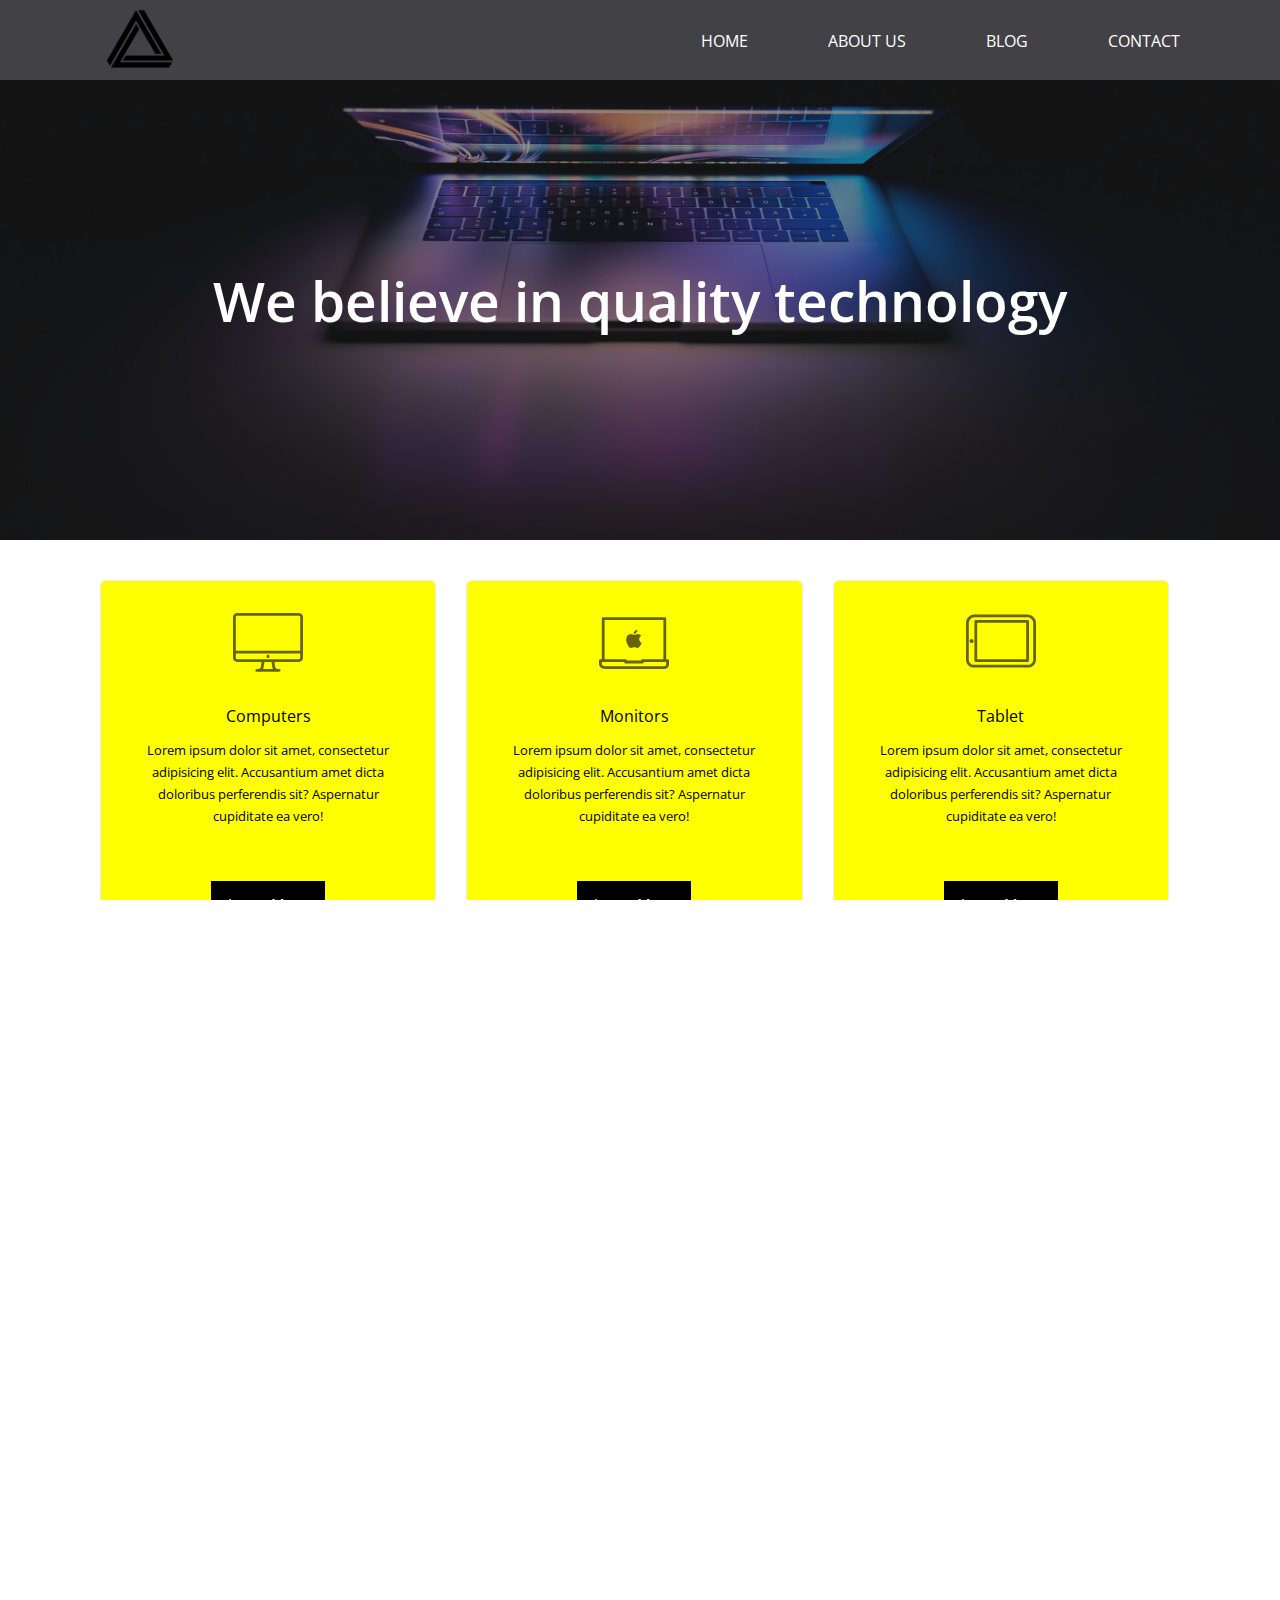
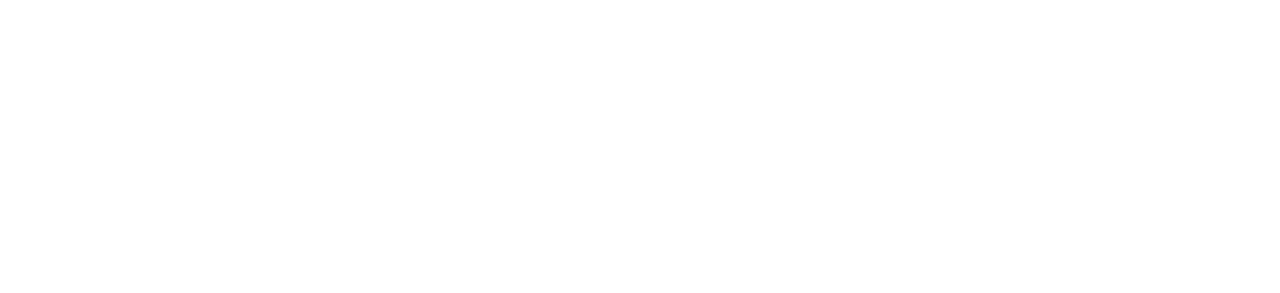
<file: index.html>
<!DOCTYPE html>
<html lang="en">
<head>
    <meta charset="UTF-8"> 
    <meta name="viewport" content="width=device-width, initial-scale=1.0">
    <meta http-equiv="X-UA-Compatible" content="ie=edge">
    <title>UltraDev2.0 | Home</title>
    <link rel="stylesheet" href="https://cdn.jsdelivr.net/npm/bootstrap@4.5.3/dist/css/bootstrap.min.css" integrity="sha384-TX8t27EcRE3e/ihU7zmQxVncDAy5uIKz4rEkgIXeMed4M0jlfIDPvg6uqKI2xXr2" crossorigin="anonymous">
    <link href="https://fonts.googleapis.com/css2?family=Open+Sans:wght@400;700&display=swap" rel="stylesheet">
    <link rel="stylesheet" type="text/css" href="css/main.css" >
</head>

<body>

   <!-- Header -->
    <header class="header">
        <div class="container" >
            <div class="header_body">
                    <a href="./index.html" class="header_logo">
                    <img src="./img/logo/logo.png" alt="logo" title="UltraDev logo">
                    </a>
                    <div class="header_burger">
                        <span></span>
                    </div>
                    <nav class="header_menu">
                        <ul class="header_list">
                            <li>
                                <a href="./index.html" class="header_link">HOME</a>
                            </li>
                            <li>
                                <a href="./about.html" class="header_link">ABOUT US</a>
                            </li>
                            <li>
                              <a href="./blog.html" class="header_link">BLOG</a>
                            </li>
                            <li>
                              <a href="./contact.html" class="header_link">CONTACT</a> 
                            </li>
                        </ul>
                    </nav>
            </div>
        </div>
    </header>

    <!-- Hero Section -->
    <section class="hero hero-sm" title="baner-img" style="background-image: url('./img/banner_img/top-slide.jpg')">
        <div class="container">
          <h1 class="mb-0">We believe in quality technology</h1>
        </div>
      </section>

    <main> 
        
     <!-- Services Section -->
     <section class="content">
        <div class="container">
          <div class="services">
            <div class="service-col">
              <div class="service">
                <img src="./img/service_img/icons8-imac.svg" alt="monitor" title="monitor">
                <h4>Computers</h4>
                <p>Lorem ipsum dolor sit amet, consectetur adipisicing elit. Accusantium amet dicta doloribus perferendis sit? Aspernatur cupiditate ea vero!</p>
                <a href="#" title="Learn More">Learn More</a>
              </div>
            </div>
  
            <div class="service-col">
              <div class="service">
                <img src="./img/service_img/icons8-macbook.svg" alt="laptop" title="laptop">
                <h4>Monitors</h4>
                <p>Lorem ipsum dolor sit amet, consectetur adipisicing elit. Accusantium amet dicta doloribus perferendis sit? Aspernatur cupiditate ea vero!</p>
                <a href="#">Learn More</a>
              </div>
            </div>
  
            <div class="service-col">
              <div class="service">
                <img src="./img/service_img/icons8-ipad.svg" alt="tablet" title="tablet">
                <h4>Tablet</h4>
                <p>Lorem ipsum dolor sit amet, consectetur adipisicing elit. Accusantium amet dicta doloribus perferendis sit? Aspernatur cupiditate ea vero!</p>
                <a href="#">Learn More</a>
              </div>
            </div>
  
          </div>
        </div>
 </section>   
         
    <!-- Split Section -->
    <section class="section-padding section-grey">
        <div class="container">
          <div class="split-section">
            <div class="split-section__text">
              <h2>The all-in-one for all.</h2>
              <p class="lead">If you can dream it, you can do it on iMac. It’s beautifully designed, incredibly intuitive, and packed with powerful tools that let you take any idea to the next level. And the new 27-inch model elevates the experience in every way, with faster processors and graphics, expanded memory and storage, enhanced audio and video capabilities, and an even more stunning Retina 5K display. It’s the desktop that does it all — better and faster than ever.</p>
              <a href="#">Learn More</a>
            </div>
            <div class="split-section__image">
              <img src="./img/split/split_1.jpeg" alt="laptop" title="laptop" class="img-shadow img-rounded">
            </div>
          </div>
        </div>
      </section>


    <!-- Slider section -->
    <section class="brand-slider">
		<h4>OUR CLIENTS</h4>
		<p>Who's the best Trust Us</p>  
	<div class="owl-carousel">
			<div><img src="./img/slider/nike-3.svg" alt="nike-logo" title="nike"></div>
			<div><img src="./img/slider/mercedes-benz-9.svg" alt="mercedes-benz-logo" title="mercedes"></div>
			<div><img src="img/slider/viber-3.svg" alt="viber-logo" title="viber"></div>
			<div><img src="img/slider/netflix-1.svg" alt="netflix-logo" title="netflix"></div>
			<div><img src="img/slider/atom.svg" alt="atom-logo" title="atom"></div>
			<div><img src="img/slider/cat.svg" alt="cat-logo" title="cat"></div>
			<div><img src="img/slider/lego-2.svg" alt="lego-logo" title="lego"></div>
			<div><img src="img/slider/mcdonald-s-15.svg" alt="mcdonald-logo" title="mcdonald"></div>
		</div>
	</section> 
    </main> 
    
    <!-- Footer -->
  <footer>
    <div class="container">
      <div class="footer-row">
        <small class="footer-copyright">© 2020 UltraDev — All Rights Reserved</small>
        <ul class="footer-social">
          <li>
            <a href="#">
              <img src="./img/footer_img/facebook.svg" alt="UltraDev on Facebook" title="Facebook">
            </a>
          </li>
          <li>
            <a href="#">
              <img src="./img/footer_img/instagram.svg" alt="UltraDev on Instagram" title="Instagram">
            </a>
          </li>
          <li>
            <a href="#">
              <img src="./img/footer_img/youtube.svg" alt="UltraDev on Youtube" title="Youtube">
            </a>
          </li>
          <li>
            <a href="#">
              <img src="./img/footer_img/twitter.svg" alt="UltraDev on Twitter" title="Twitter">
            </a>
          </li>
        </ul>
      </div>
    </div>
  </footer>
    
    
        
    <script src="https://code.jquery.com/jquery-3.5.1.slim.min.js"></script>
    <script src="https://ajax.googleapis.com/ajax/libs/jquery/2.2.2/jquery.min.js"></script>
    <script src="./js/owlcarousel/slick.min.js"></script>
    <script src="js/main.js"></script>

</body>
</html>
</file>
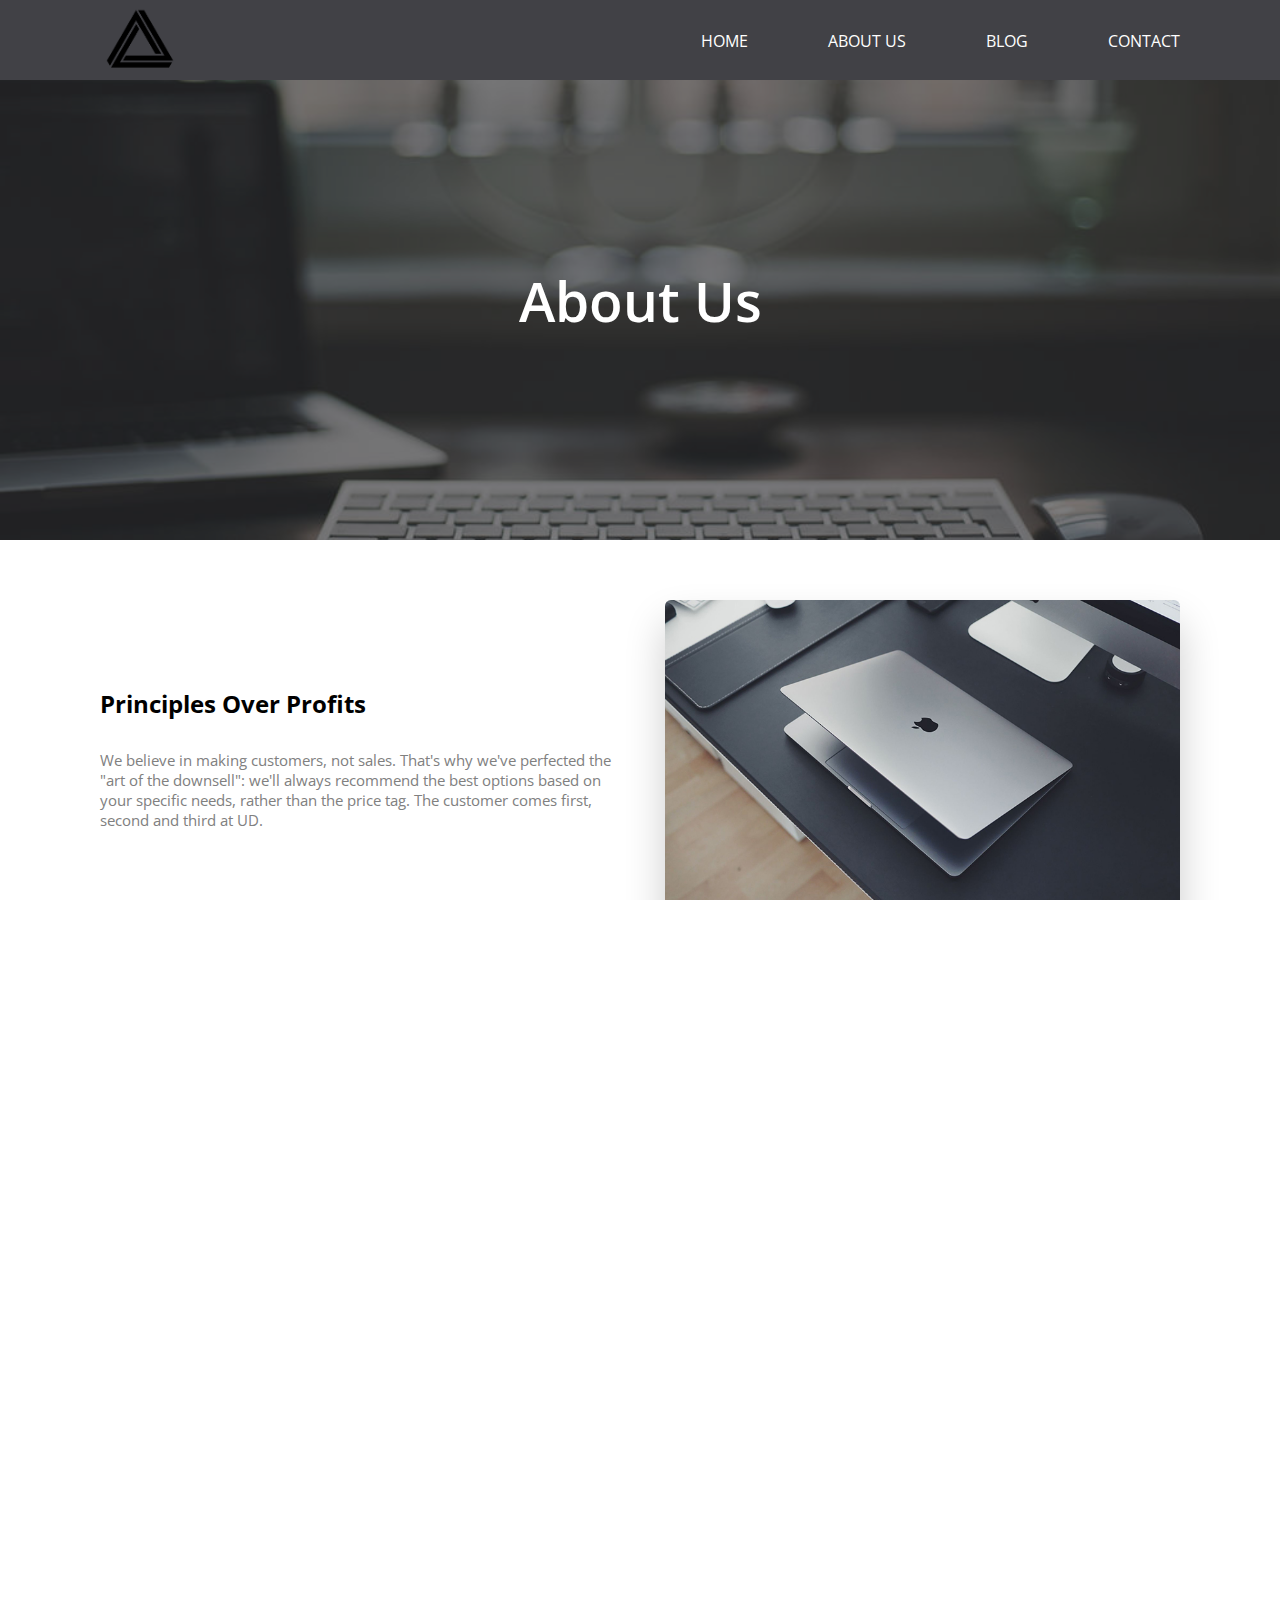
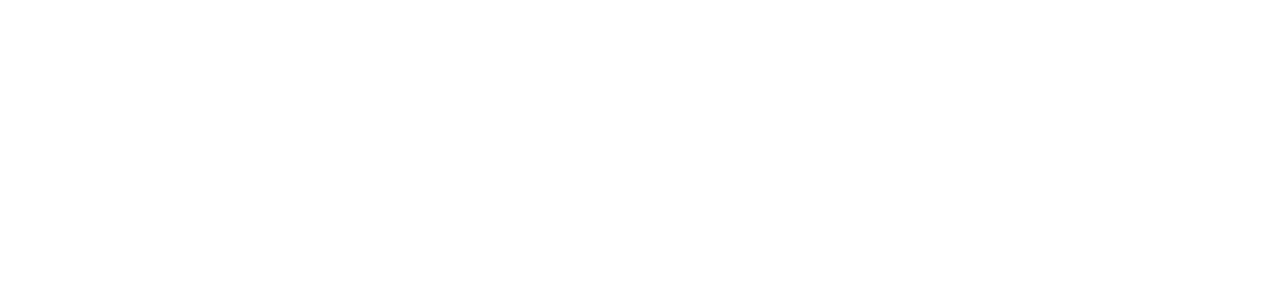
<file: about.html>
<!DOCTYPE html>
<html lang="en">
<head>
    <meta charset="UTF-8"> 
    <meta name="viewport" content="width=device-width, initial-scale=1.0">
    <meta http-equiv="X-UA-Compatible" content="ie=edge">
    <title>UltraDev2.0 | About Us</title>
    <link rel="stylesheet" href="https://cdn.jsdelivr.net/npm/bootstrap@4.5.3/dist/css/bootstrap.min.css" integrity="sha384-TX8t27EcRE3e/ihU7zmQxVncDAy5uIKz4rEkgIXeMed4M0jlfIDPvg6uqKI2xXr2" crossorigin="anonymous">
    <link href="https://fonts.googleapis.com/css2?family=Open+Sans:wght@400;700&display=swap" rel="stylesheet">
    <link rel="stylesheet" type="text/css" href="css/main.css" >
</head>

<body>

    <!-- Header -->
    <header class="header">
        <div class="container" >
            <div class="header_body">
                    <a href="./index.html" class="header_logo">
                    <img src="img/logo/logo.png" alt="logo" title="UltraDev logo">
                    </a>
                    <div class="header_burger">
                        <span></span>
                    </div>
                    <nav class="header_menu">
                        <ul class="header_list" >
                            <li>
                                <a href="./index.html" class="header_link">HOME</a>
                            </li>
                            <li>
                                <a href="./about.html" class="header_link">ABOUT US</a>
                            </li>
                            <li>
                                <a href="./blog.html" class="header_link">BLOG</a> 
                            </li>
                            <li>
                                <a href="./contact.html" class="header_link">CONTACT</a>
                            </li>
                        </ul>
                    </nav>
            </div>
        </div>
    </header>

    <main>

        <!-- Hero Section -->
        <section class="hero hero-sm" title="baner-img" style="background-image: url('img/banner_img/about-slide.jpg')">
          <div class="container">
            <h1 class="mb-0">About Us</h1>
          </div>
        </section>
    
        <!-- Split Section -->
        <section class="section-padding">
          <div class="container">
            <div class="split-section">
              <div class="split-section__text">
                <h2>Principles Over Profits</h2>
                <p class="lead">We believe in making customers, not sales. That's why we've perfected the "art of the downsell": we'll always recommend the best options based on your specific needs, rather than the price tag. The customer comes first, second and third at UD.</p>
              </div>
              <div class="split-section__image">
                <img src="img/split/split_2.jpg" title="laptop" alt="laptop" class="img-shadow img-rounded">
              </div>
            </div>
          </div>
        </section>
    
        <!-- Split Section -->
        <section class="section-padding">
          <div class="container">
            <div class="split-section">
              <div class="split-section__image">
                <img src="img/split/split_3.jpg" title="iMac" alt="iMac" class="img-shadow img-rounded">
              </div>
              <div class="split-section__text">
                <h2>Whatever You Need, We've Got It</h2>
                <p class="lead">With nearly half a million items in stock, every day, our selection is legendary and that's made us a trusted resource for photographers, musicians and creative professionals around the world for decades. Choose from 11+ football fields' worth of leading-edge technology plus hard-to-find rarities. You might even find a bona fide electronics collectible in our Used Deptartment!.</p>
              </div>
            </div>
          </div>
        </section>

        <!-- Split Section -->
        <section class="section-padding">
          <div class="container">
            <div class="split-section">
              <div class="split-section__text">
                <h2>Family Affair</h2>
                <p class="lead">Even though we command a global reach, UD still retains the feel of a small, neighborhood mom & pop shop. We are a proud, family owned business built on the pillars of honesty and treating people right.</p>
              </div>
              <div class="split-section__image">
                <img src="img/split/split_5.jpg" title="laptop" alt="laptop" class="img-shadow img-rounded">
              </div>
            </div>
          </div>
        </section>
    
      </main>

      <!-- Footer -->
  <footer>
    <div class="container">
      <div class="footer-row">
        <small class="footer-copyright">© 2020 UltraDev — All Rights Reserved</small>
        <ul class="footer-social">
          <li>
            <a href="#">
              <img src="./img/footer_img/facebook.svg" alt="UltraDev on Facebook" title="Facebook">
            </a>
          </li>
          <li>
            <a href="#">
              <img src="./img/footer_img/instagram.svg" alt="UltraDev on Instagram" title="Instagram">
            </a>
          </li>
          <li>
            <a href="#">
              <img src="./img/footer_img/youtube.svg" alt="UltraDev on Youtube" title="Youtube">
            </a>
          </li>
          <li>
            <a href="#">
              <img src="./img/footer_img/twitter.svg" alt="UltraDev on Twitter" title="Twitter">
            </a>
          </li>
        </ul>
      </div>
    </div>
  </footer>
        
    

        
        
    <script src="https://code.jquery.com/jquery-3.5.1.slim.min.js"></script>
    <script src="https://ajax.googleapis.com/ajax/libs/jquery/2.2.2/jquery.min.js"></script>
    <script src="./js/owlcarousel/slick.min.js"></script>
    <script src="js/main.js"></script>
</body>
</html>
</file>
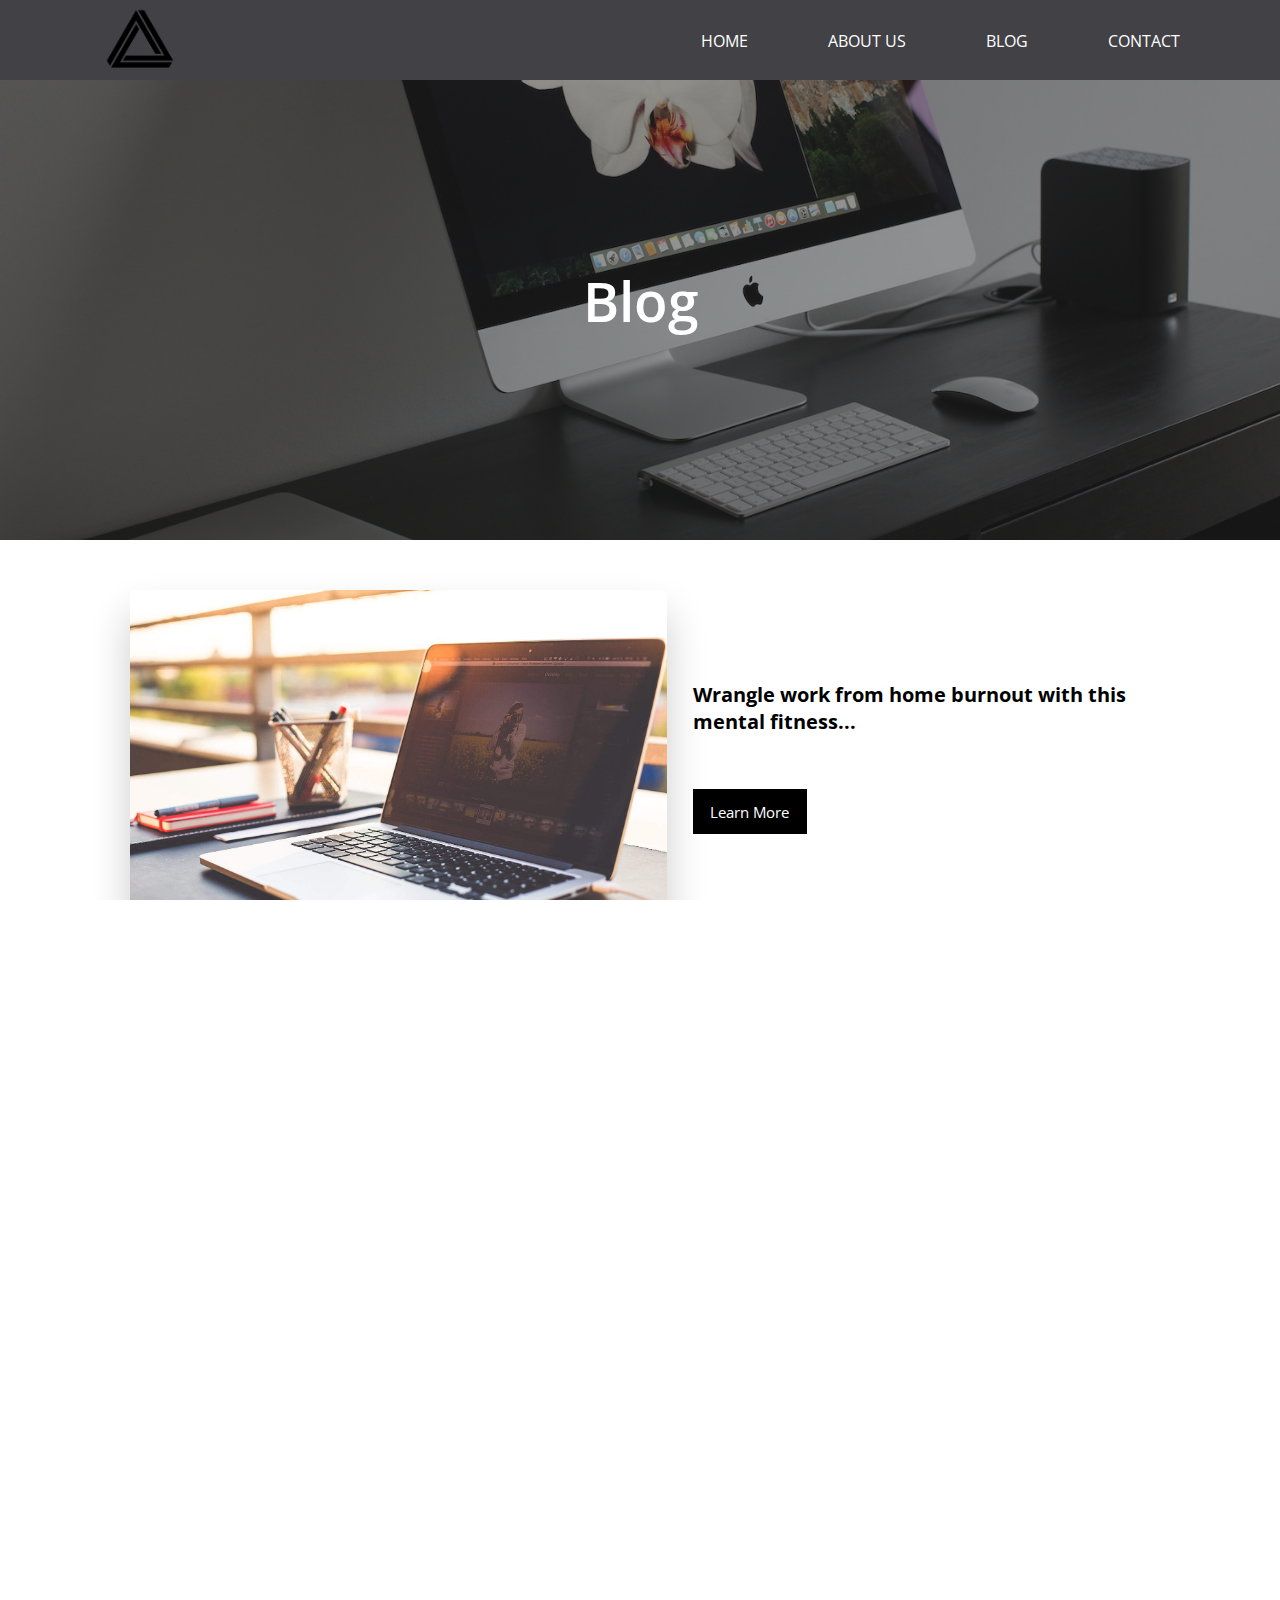
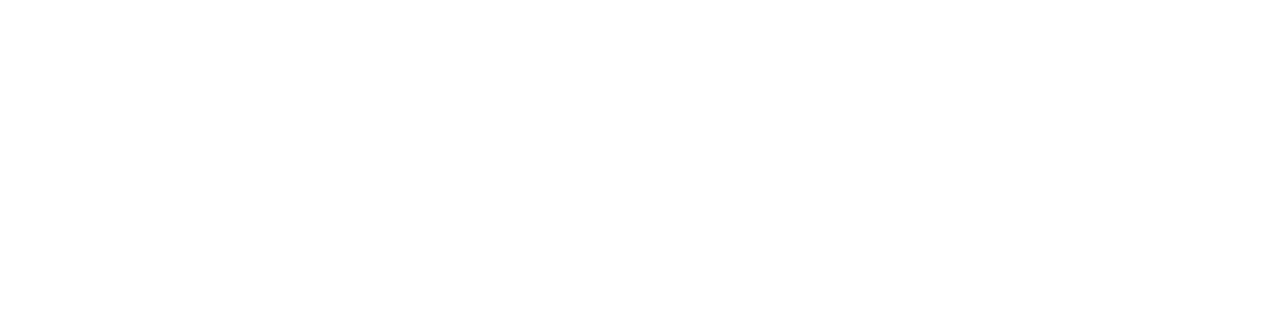
<file: blog.html>
<!DOCTYPE html>
<html lang="en">
<head>
    <meta charset="UTF-8"> 
    <meta name="viewport" content="width=device-width, initial-scale=1.0">
    <meta http-equiv="X-UA-Compatible" content="ie=edge">
    <title>UltraDev2.0 | Blog</title>
    <link rel="stylesheet" href="https://cdn.jsdelivr.net/npm/bootstrap@4.5.3/dist/css/bootstrap.min.css" integrity="sha384-TX8t27EcRE3e/ihU7zmQxVncDAy5uIKz4rEkgIXeMed4M0jlfIDPvg6uqKI2xXr2" crossorigin="anonymous">
    <link href="https://fonts.googleapis.com/css2?family=Open+Sans:wght@400;700&display=swap" rel="stylesheet">
    <link rel="stylesheet" type="text/css" href="css/main.css" >
</head>

<body>

    <!-- Header -->
    <header class="header">
        <div class="container">
            <div class="header_body">
                    <a href="./index.html" class="header_logo">
                    <img src="img/logo/logo.png" alt="logo" title="UltraDev logo">
                    </a>
                    <div class="header_burger">
                        <span></span>
                    </div>
                    <nav class="header_menu">
                        <ul class="header_list" >
                            <li>
                                <a href="./index.html" class="header_link">HOME</a>
                            </li>
                            <li>
                                <a href="./about.html" class="header_link">ABOUT US</a>
                            </li>
                            <li>
                                <a href="./blog.html" class="header_link">BLOG</a> 
                            </li>
                            <li>
                                <a href="./contact.html" class="header_link">CONTACT</a>
                            </li>
                        </ul>
                    </nav>
            </div>
        </div>
    </header>

    <main>

        <!-- Hero Section -->
        <section class="hero hero-sm" title="baner-img" style="background-image: url('img/banner_img/blog-slide.jpg')">
          <div class="container">
            <h1 class="mb-0">Blog</h1>
          </div>
        </section>

        <!-- Blog -->
          <div class="container">
            <div class="split-section-blog">
              <div class="split-section__image-blog">
                <img src="./img/blog/blog_7.jpg" alt="news" title="news" class="img-shadow img-rounded">
              </div>
              <div class="split-section__text-blog">
                <h2>Wrangle work from home burnout with this mental fitness...</h2>
                <div class="accordeon">
                  <div class="ac-body">
                     According to global employment site, Monster, over two-thirds of employees are currently experiencing burnout-like signs.
                  </div>
                  <div class="acc-head">
                  Learn More 
                  </div>
                </div>
              </div>
            </div>
          </div>
                 
          <div class="container">
            <div class="split-section-blog">
              <div class="split-section__image-blog">
                <img src="./img/blog/blog_6.jpeg" alt="news" title="news" class="img-shadow img-rounded">
              </div>
              <div class="split-section__text-blog">
                <h2>Backup all of your files into the cloud with this Dropbox...</h2>
                <div class="accordeon">
                  <div class="ac-body">
                    If you haven't had your computer's hard drive fail, consider yourself lucky. Take that extra step just in case with Degoo's. 
                  </div>
                  <div class="acc-head">
                  Learn More 
                  </div>
                </div>
              </div>
            </div>
          </div>
                
          <div class="container">
            <div class="split-section-blog">
              <div class="split-section__image-blog">
                <img src="./img/blog/blog_2.jpg" alt="news" title="news" class="img-shadow img-rounded">
              </div>
              <div class="split-section__text-blog">
                <h2>Twitter engineer shares 5 tips on how to ace coding interviews...</h2>
                <div class="accordeon">
                  <div class="ac-body">
                    Coding interviews are a daunting experience. You interview for your dream job, and a random stranger asks you to think on. 
                  </div>
                  <div class="acc-head">
                  Learn More 
                  </div>
                </div>
              </div>
            </div>
          </div>
        
      </main>

  <!-- Footer -->
  <footer>
    <div class="container">
      <div class="footer-row">
        <small class="footer-copyright">© 2020 UltraDev — All Rights Reserved</small>
        <ul class="footer-social">
          <li>
            <a href="#">
              <img src="./img/footer_img/facebook.svg" alt="UltraDev on Facebook" title="Facebook">
            </a>
          </li>
          <li>
            <a href="#">
              <img src="./img/footer_img/instagram.svg" alt="UltraDev on Instagram" title="Instagram">
            </a>
          </li>
          <li>
            <a href="#">
              <img src="./img/footer_img/youtube.svg" alt="UltraDev on Youtube" title="Youtube">
            </a>
          </li>
          <li>
            <a href="#">
              <img src="./img/footer_img/twitter.svg" alt="UltraDev on Twitter" title="Twitter">
            </a>
          </li>
        </ul>
      </div>
    </div>
  </footer>
        
    

        
        
    <script src="https://code.jquery.com/jquery-3.5.1.slim.min.js"></script>
    <script src="https://ajax.googleapis.com/ajax/libs/jquery/2.2.2/jquery.min.js"></script>
    <script src="./js/owlcarousel/slick.min.js"></script>
    <script src="js/main.js"></script>
</body>
</html>
</file>
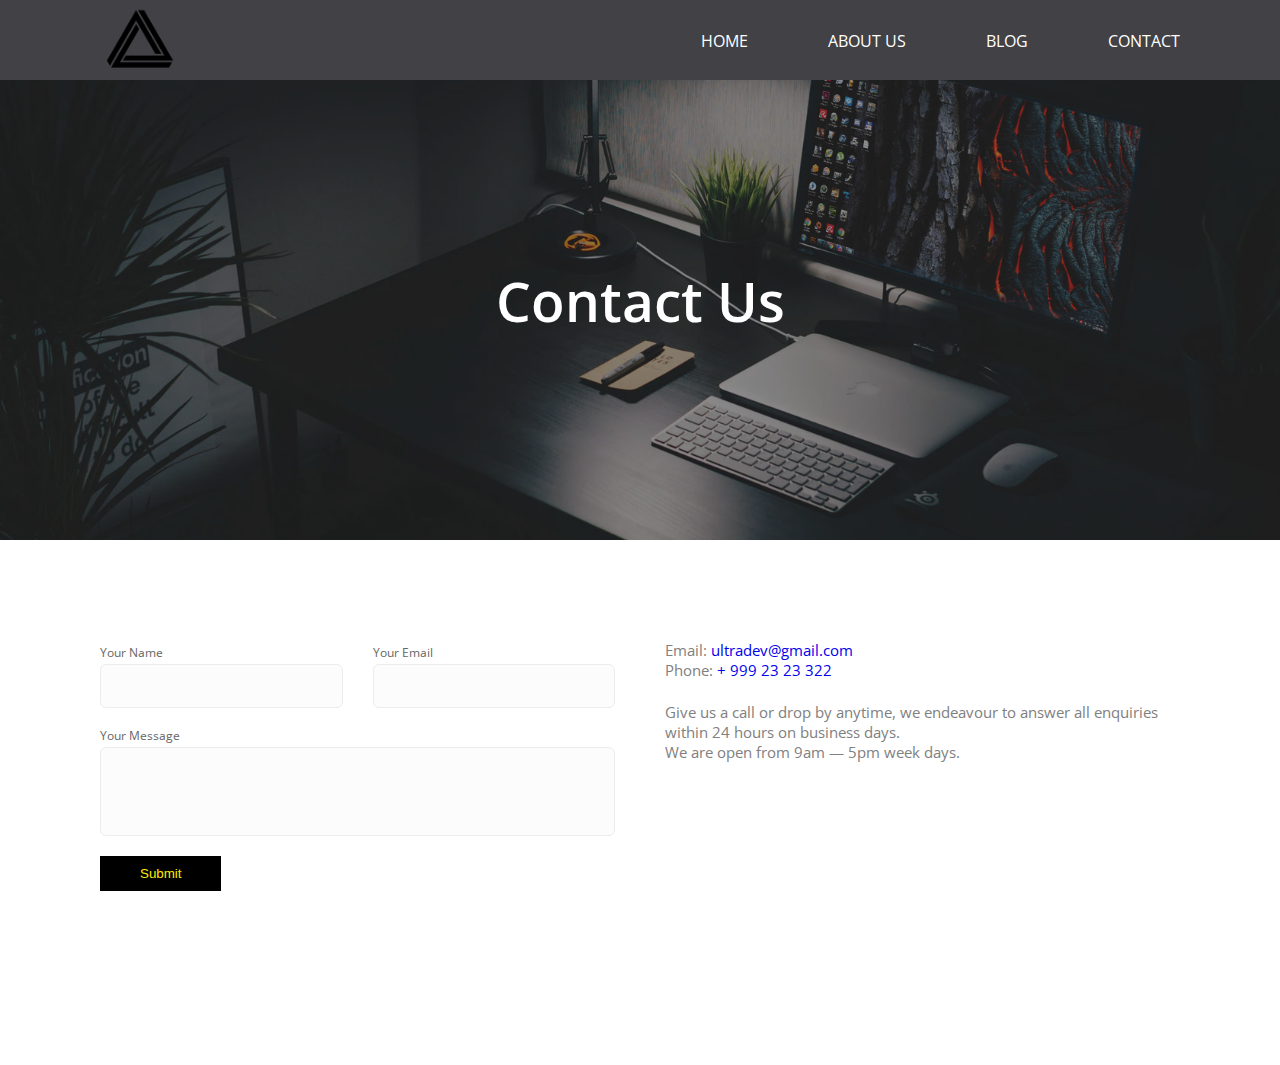
<file: contact.html>
<!DOCTYPE html>
<html lang="en">
<head>
    <meta charset="UTF-8"> 
    <meta name="viewport" content="width=device-width, initial-scale=1.0">
    <meta http-equiv="X-UA-Compatible" content="ie=edge">
    <title>UltraDev2.0 | Contact</title>
    <link rel="stylesheet" href="https://cdn.jsdelivr.net/npm/bootstrap@4.5.3/dist/css/bootstrap.min.css" integrity="sha384-TX8t27EcRE3e/ihU7zmQxVncDAy5uIKz4rEkgIXeMed4M0jlfIDPvg6uqKI2xXr2" crossorigin="anonymous">
    <link href="https://fonts.googleapis.com/css2?family=Open+Sans:wght@400;700&display=swap" rel="stylesheet">
    <link rel="stylesheet" type="text/css" href="css/main.css" >
</head>

<body>
    <!-- Header -->
    <header class="header">
        <div class="container" >
            <div class="header_body">
                    <a href="./index.html" class="header_logo">
                    <img src="./img/logo/logo.png" alt="logo" title="UltraDev logo">
                    </a>
                    <div class="header_burger">
                        <span></span>
                    </div>
                    <nav class="header_menu">
                        <ul class="header_list" >
                            <li>
                                <a href="./index.html" class="header_link">HOME</a>
                            </li>
                            <li>
                                <a href="./about.html" class="header_link">ABOUT US</a>
                            </li>
                            <li>
                                <a href="./blog.html" class="header_link">BLOG</a>
                            </li>
                            <li>
                                <a href="./contact.html" class="header_link">CONTACT</a>
                            </li>
                        </ul>
                    </nav>
            </div>
        </div>
    </header>

    <!-- Hero Section -->
    <section class="hero hero-sm" title="baner-img" style="background-image: url('./img/banner_img/contact-slide.jpg')">
      <div class="container">
        <h1 class="mb-0">Contact Us</h1>
      </div>
    </section>

    <!-- Form and text -->
    <section class="section-padding">
        <div class="container">
          <div class="contact-form">
            <div class="contact-form__form">
              <form action="http://fe.it-academy.by/TestForm.php" class="form-layout">
                <div class="form-col-50">
                  <label for="contact-name">Your Name</label>
                  <input type="text" class="form-control" name="contact-name" id="contact-name">
                </div>
                <div class="form-col-50">
                  <label for="contact-email">Your Email</label>
                  <input type="email" class="form-control" name="contact-email" id="contact-email">
                </div>
                <div class="form-col">
                  <label for="contact-message">Your Message</label>
                  <textarea class="form-control"
                            name="contact-message"
                            id="contact-message"
                            rows="4"></textarea>
                </div>
                <div class="form-col">
                  <button class="btn btn-primary" type="submit">
                    Submit
                  </button>
                </div>
              </form>
            </div>
            <div class="contact-form__info">
              <p class="lead">Email: <a href="mailto:webdev@gmail.com">ultradev@gmail.com</a></p>
              <p class="lead">Phone: <a href="tel:+9222323322">+ 999 23 23 322</a></p>
              <br>
              <p class="lead">Give us a call or drop by anytime, we endeavour to answer all enquiries within 24 hours on business days.</p>
              <p class="lead">We are open from 9am — 5pm week days.</p>
            </div>
          </div>
        </div>
      </section>
      
    <!-- Footer -->
  <footer>
    <div class="container">
      <div class="footer-row">
        <small class="footer-copyright">© 2020 UltraDev — All Rights Reserved</small>
        <ul class="footer-social">
          <li>
            <a href="#">
              <img src="./img/footer_img/facebook.svg" alt="UltraDev on Facebook" title="Facebook">
            </a>
          </li>
          <li>
            <a href="#">
              <img src="./img/footer_img/instagram.svg" alt="UltraDev on Instagram" title="Instagram">
            </a>
          </li>
          <li>
            <a href="#">
              <img src="./img/footer_img/youtube.svg" alt="UltraDev on Youtube" title="Youtube">
            </a>
          </li>
          <li>
            <a href="#">
              <img src="./img/footer_img/twitter.svg" alt="UltraDev on Twitter" title="Twitter">
            </a>
          </li>
        </ul>
      </div>
    </div>
  </footer>   
    

        
        
  <script src="https://code.jquery.com/jquery-3.5.1.slim.min.js"></script>
  <script src="https://ajax.googleapis.com/ajax/libs/jquery/2.2.2/jquery.min.js"></script>
  <script src="./js/owlcarousel/slick.min.js"></script>
  <script src="js/main.js"></script>
</body>
</html>
</file>
<file: css/main.css>
/*
* Prefixed by https://autoprefixer.github.io
* PostCSS: v7.0.29,
* Autoprefixer: v9.7.6
* Browsers: last 4 version
*/

html {
   min-width: 320px;
}

*,
*:before,
*:after {
   padding: 0;
   margin: 0;
   border: 0;
   -webkit-box-sizing: border-box;
   box-sizing: border-box;
}

html,
body {
   height: 100%;
   font-family: "Open Sans", sans-serif;
   overflow-x: hidden;
}
img {
   max-width: 100%;
}

.mb-0 {
   margin-bottom: 0 !important;
}

main {
   -webkit-box-flex: 1;
   -ms-flex: 1;
   flex: 1;
}

textarea {
   max-width: 100%;
   min-width: 100%;
   max-height: 200px;
   min-height: 50px;
   resize: none;
}

/* Header*/
.container {
   max-width: 1100px;
   margin: 0 auto;
   padding: 0px 10px;
}

.header {
   position: fixed;
   width: 100%;
   top: 0;
   left: 0;
   z-index: 50;
}

.header:before {
   content: "";
   position: absolute;
   left: 0;
   top: 0;
   width: 100%;
   height: 100%;
   background-color: #414146;
   z-index: 2;
}
.header_body {
   position: relative;
   display: -webkit-box;
   display: -ms-flexbox;
   display: flex;
   -webkit-box-pack: justify;
   -ms-flex-pack: justify;
   justify-content: space-between;
   height: 80px;
   text-align: center;
}

.header_logo {
   -webkit-box-flex: 0;
   -ms-flex: 0 0 80px;
   flex: 0 0 80px;
   position: relative;
   z-index: 3;
}

.header_logo img {
   max-width: 100%;
   display: block;
   margin: 5px 0px 0px 0px;
}

.header_burger {
   display: none;
}

.header_list {
   display: -webkit-box;
   display: -ms-flexbox;
   display: flex;
   position: relative;
   z-index: 2;
}

.header_list li {
   list-style: none;
   margin: 30px 0px 0px 80px;
}

.header_link {
   color: #fff;
   text-transform: uppercase;
   text-decoration: none !important;
}

.header_link:hover {
   color: yellow;
   -webkit-transition: 1s;
   -o-transition: 1s;
   transition: 1s;
}

@media (max-width: 767px) {
   body.lock {
      overflow: hidden;
   }

   .header_body {
      height: 50px;
   }
   .header_logo {
      -webkit-box-flex: 0;
      -ms-flex: 0 0 60px;
      flex: 0 0 60px;
   }

   .header_logo img {
      margin: -2px 0px 0px 0px;
   }

   .header_burger {
      display: block;
      position: relative;
      width: 30px;
      height: 20px;
      position: relative;
      margin-top: 15px;
      z-index: 3;
      cursor: pointer;
   }
   .header_burger span {
      position: absolute;
      background-color: #000000;
      left: 0;
      width: 100%;
      height: 2px;
      top: 9px;
      -webkit-transition: all 0.3s ease 0s;
      -o-transition: all 0.3s ease 0s;
      transition: all 0.3s ease 0s;
   }
   .header_burger:before,
   .header_burger:after {
      content: "";
      background-color: #000000;
      position: absolute;
      width: 100%;
      height: 2px;
      left: 0;
      -webkit-transition: all 0.3s ease 0s;
      -o-transition: all 0.3s ease 0s;
      transition: all 0.3s ease 0s;
   }
   .header_burger:before {
      top: 0;
   }
   .header_burger:after {
      bottom: 0;
   }

   .header_burger.active span {
      -webkit-transform: scale(0);
      -ms-transform: scale(0);
      transform: scale(0);
   }

   .header_burger.active:before {
      -webkit-transform: rotate(45deg);
      -ms-transform: rotate(45deg);
      transform: rotate(45deg);
      top: 9px;
   }

   .header_burger.active:after {
      -webkit-transform: rotate(-45deg);
      -ms-transform: rotate(-45deg);
      transform: rotate(-45deg);
      bottom: 9px;
   }

   .header_menu {
      position: fixed;
      top: -100%;
      left: 0;
      width: 100%;
      height: 100%;
      overflow: auto;
      -webkit-transition: all 0.3s ease 0s;
      -o-transition: all 0.3s ease 0s;
      transition: all 0.3s ease 0s;
      background-color: rebeccapurple;
      padding: 70px 10px 20px 10px;
   }

   .header_menu.active {
      top: 0;
   }

   .header_list {
      display: block;
   }

   .header_list li {
      margin: 0px 0px 20px 0px;
   }
   .header_link {
      font-size: 24px;
      color: #fff;
   }
   .header_link:hover {
      color: yellow;
      -webkit-transition: 1s;
      -o-transition: 1s;
      transition: 1s;
   }
}

/* Hero */
.hero {
   position: relative;
   display: -webkit-box;
   display: -ms-flexbox;
   display: flex;
   -webkit-box-align: center;
   -ms-flex-align: center;
   align-items: center;
   min-height: 70vh;
   padding-top: 80px;
   padding-bottom: 80px;
   text-align: center;
   background-size: cover;
   background-position: center;
}

.hero.hero-sm {
   min-height: 60vh;
}

.hero:before {
   content: "";
   position: absolute;
   left: 0;
   top: 0;
   width: 100%;
   height: 100%;
   background-color: #252525;
   opacity: 0.5;
}

.hero .container {
   position: relative;
   max-width: 1200px;
}

.hero h1 {
   margin-bottom: 24px;
   color: #fff;
   font-size: 55px;
   font-weight: 600;
   margin-top: 60px;
}

/* Services */
.services {
   display: -webkit-box;
   display: -ms-flexbox;
   display: flex;
   -webkit-box-align: center;
   -ms-flex-align: center;
   align-items: center;
   -ms-flex-wrap: wrap;
   flex-wrap: wrap;
   text-align: center;
   margin-left: -15px;
   margin-right: -15px;
   margin-top: 40px;
}

.service-col {
   max-width: 100%;
   width: 100%;
   padding-left: 15px;
   padding-right: 15px;
}

.service-col .service a,
.acc-head {
   display: inline-block;
   background: #000000;
   color: #fff;
   font-size: 15px;
   padding: 13px 18px 12px 17px;
   margin-top: 24px;
   margin-bottom: 20px;
   text-decoration: none;
   cursor: pointer;
}

.service {
   padding: 25px;
   border: 1px solid #ececec;
   border-radius: 6px;
   background-color: yellow;
   margin-bottom: 20px;
}

.ac-body {
   display: none;
}

.service img {
   opacity: 0.6;
   max-width: 70px;
   margin-bottom: 24px;
}

.service h4 {
   font-weight: 400;
   margin-bottom: 12px;
}

.service p {
   max-width: 280px;
   margin: 0 auto 30px auto;
   font-size: 13px;
   line-height: 1.7;
}

@media (min-width: 768px) {
   .service-col {
      max-width: 33%;
      width: 100%;
      margin-bottom: 30px;
   }
}

/* Split Section */
.split-section {
   display: -webkit-box;
   display: -ms-flexbox;
   display: flex;
   -webkit-box-align: center;
   -ms-flex-align: center;
   align-items: center;
   -ms-flex-wrap: wrap;
   flex-wrap: wrap;
}

.split-section__image {
   -webkit-box-ordinal-group: 0;
   -ms-flex-order: -1;
   order: -1;
   margin-bottom: 40px;
   margin-top: 50px;
}

.split-section__image,
.split-section__text {
   max-width: 100%;
   width: 100%;
}

.split-section h2,
.split-section p {
   margin-bottom: 30px;
}

.container .split-section a {
   display: inline-block;
   background: #000000;
   color: #fff;
   font-size: 15px;
   padding: 13px 18px 12px 17px;
   margin-top: 24px;
   margin-bottom: 20px;
   text-decoration: none;
}

.section-grey {
   border-top: 1px solid #ebebeb;
   background-color: #fafafa;
   padding-bottom: 55px;
}

.img-shadow {
   -webkit-box-shadow: 0 23px 40px rgba(0, 0, 0, 0.2);
   box-shadow: 0 23px 40px rgba(0, 0, 0, 0.2);
}

.img-rounded {
   border-radius: 6px;
}

.split-section__image img {
   margin: 0 auto;
}

@media (min-width: 768px) {
   .split-section {
      margin-left: -25px;
      margin-right: -25px;
   }
   .split-section__image {
      -webkit-box-ordinal-group: initial;
      -ms-flex-order: initial;
      order: initial;
      margin-bottom: 0;
   }

   .container {
      margin: 0 auto;
   }
   .split-section__image,
   .split-section__text {
      max-width: 50%;
      width: 100%;
      padding-right: 25px;
      padding-left: 25px;
      margin-top: 60px;
   }
}

/* Slider */
.brand-slider {
   width: 90%;
   margin: 0 auto;
   text-align: center;
}

.brand-slider h4 {
   margin-top: 50px;
   background: #424147;
   padding: 0 8px;
   display: inline-block;
   color: #ffea00;
   font-size: 18px;
   margin-bottom: 40px;
}

.brand-slider p {
   font-size: 16px;
   color: #626165;
   margin-top: -5px;
   margin-bottom: 50px;
}

.slick-track {
   display: -webkit-box;
   display: -ms-flexbox;
   display: flex;
}

.slick-list {
   overflow: hidden;
}

.owl-carousel img {
   width: 150px;
   height: 90px;
   padding-bottom: 30px;
}

/* Footer */
.footer-row {
   display: -webkit-box;
   display: -ms-flexbox;
   display: flex;
   -webkit-box-pack: justify;
   -ms-flex-pack: justify;
   justify-content: space-between;
   padding-top: 40px;
   padding-bottom: 40px;
   margin-top: 40px;
}

.footer-copyright {
   opacity: 0.6;
}

.footer-social {
   display: -webkit-box;
   display: -ms-flexbox;
   display: flex;
   list-style: none;
   -webkit-box-align: center;
   -ms-flex-align: center;
   align-items: center;
}

.footer-social li {
   padding-left: 8px;
   padding-right: 8px;
   margin-right: 15px;
}

.footer-social a {
   opacity: 0.6;
}

.footer-social a:hover {
   opacity: 1;
}

.footer-social img {
   width: 30px;
}

@media (max-width: 768px) {
   .footer-row {
      -webkit-box-orient: vertical;
      -webkit-box-direction: reverse;
      -ms-flex-direction: column-reverse;
      flex-direction: column-reverse;
      text-align: center;
   }

   .footer-social {
      -webkit-box-pack: center;
      -ms-flex-pack: center;
      justify-content: center;
      margin-bottom: 30px;
   }
}

/* Contact Form Section */
.contact-form {
   display: -webkit-box;
   display: -ms-flexbox;
   display: flex;
   -ms-flex-wrap: wrap;
   flex-wrap: wrap;
   margin-left: -25px;
   margin-right: -25px;
   margin-top: 100px;
}

.form-col button {
   padding: 10px 40px;
   background-color: #000000;
   border: none;
   color: #ffea00;
}

.form-col button:hover {
   background-color: #ffea00;
   -webkit-transition: 1s;
   -o-transition: 1s;
   transition: 1s;
}

.contact-form__info,
.contact-form__form {
   padding-right: 25px;
   padding-left: 25px;
}

.contact-form__info {
   -webkit-box-ordinal-group: 0;
   -ms-flex-order: -1;
   order: -1;
   margin-bottom: 30px;
}

@media (min-width: 768px) {
   .contact-form__info,
   .contact-form__form {
      max-width: 50%;
      width: 100%;
   }

   .contact-form__info {
      -webkit-box-ordinal-group: initial;
      -ms-flex-order: initial;
      order: initial;
      margin-bottom: 0;
   }
}

label {
   display: inline-block;
   font-size: 12px;
   color: #666666;
   margin-bottom: 3px;
}

/* Form */
.form-control {
   width: 100%;
   font-size: 16px;
   background-color: #fcfcfc;
   padding: 5px 15px;
   border-radius: 6px;
   border: 1px solid #ececec;
   -webkit-appearance: none;
}

.form-control:not(textarea) {
   height: 44px;
}

textarea.form-control {
   padding-top: 10px;
}

.form-layout {
   display: -webkit-box;
   display: -ms-flexbox;
   display: flex;
   -ms-flex-wrap: wrap;
   flex-wrap: wrap;
   margin-left: -15px;
   margin-right: -15px;
}

[class*="form-col"] {
   width: 100%;
   padding-left: 15px;
   padding-right: 15px;
   margin-bottom: 15px;
}

@media (min-width: 768px) {
   .form-col-50 {
      max-width: 50%;
      width: 100%;
   }
}

.lead,
.ac-body {
   font-size: 15px;
   color: #808080;
}

.lead a {
   text-decoration: none;
}

@media (min-width: 992px) {
   .lead {
      font-size: 19x;
   }
}

@media (max-width: 480px) {
   .banner_image {
      height: 150px;
      margin-top: 40px;
   }
}

@media (max-width: 320px) {
   .banner_image {
      height: 100px;
      margin-top: 40px;
   }
}

/* Blog */
.split-section-blog {
   display: -webkit-box;
   display: -ms-flexbox;
   display: flex;
   -webkit-box-align: center;
   -ms-flex-align: center;
   align-items: center;
   -ms-flex-wrap: wrap;
   flex-wrap: wrap;
}

.split-section__image-blog {
   -webkit-box-ordinal-group: 0;
   -ms-flex-order: -1;
   order: -1;
   margin-top: 50px;
}

.split-section__image-blog,
.split-section__text-blog {
   max-width: 100%;
   width: 100%;
}

.split-section__text-blog {
   margin-top: 40px;
}

.split-section-blog h2,
.split-section-blog p {
   margin-bottom: 10px;
   margin-top: 2px;
}

.split-section-blog h2 {
   font-size: 20px;
   padding-top: 0px;
   padding-bottom: 20px;
}

.container .split-section-blog a {
   display: inline-block;
   background: #000000;
   color: #fff;
   font-size: 15px;
   padding: 13px 18px 12px 17px;
   margin-top: 24px;
   margin-bottom: 20px;
   text-decoration: none;
}

.lead-blog {
   margin-top: 10px;
   padding-top: 0px;
}

@media (min-width: 768px) {
   .split-section-blog {
      margin-left: 30px;
      margin-right: -25px;
   }

   .split-section__image-blog {
      -webkit-box-ordinal-group: initial;
      -ms-flex-order: initial;
      order: initial;
      margin-bottom: 0;
   }

   .container {
      margin: 0 auto;
   }

   .split-section__text-blog {
      max-width: 50%;
      width: 100%;
      padding-right: 25px;
      padding-left: 25px;
   }

   .split-section__image-blog {
      max-width: 50%;
      width: 100%;
   }
}
</file>
